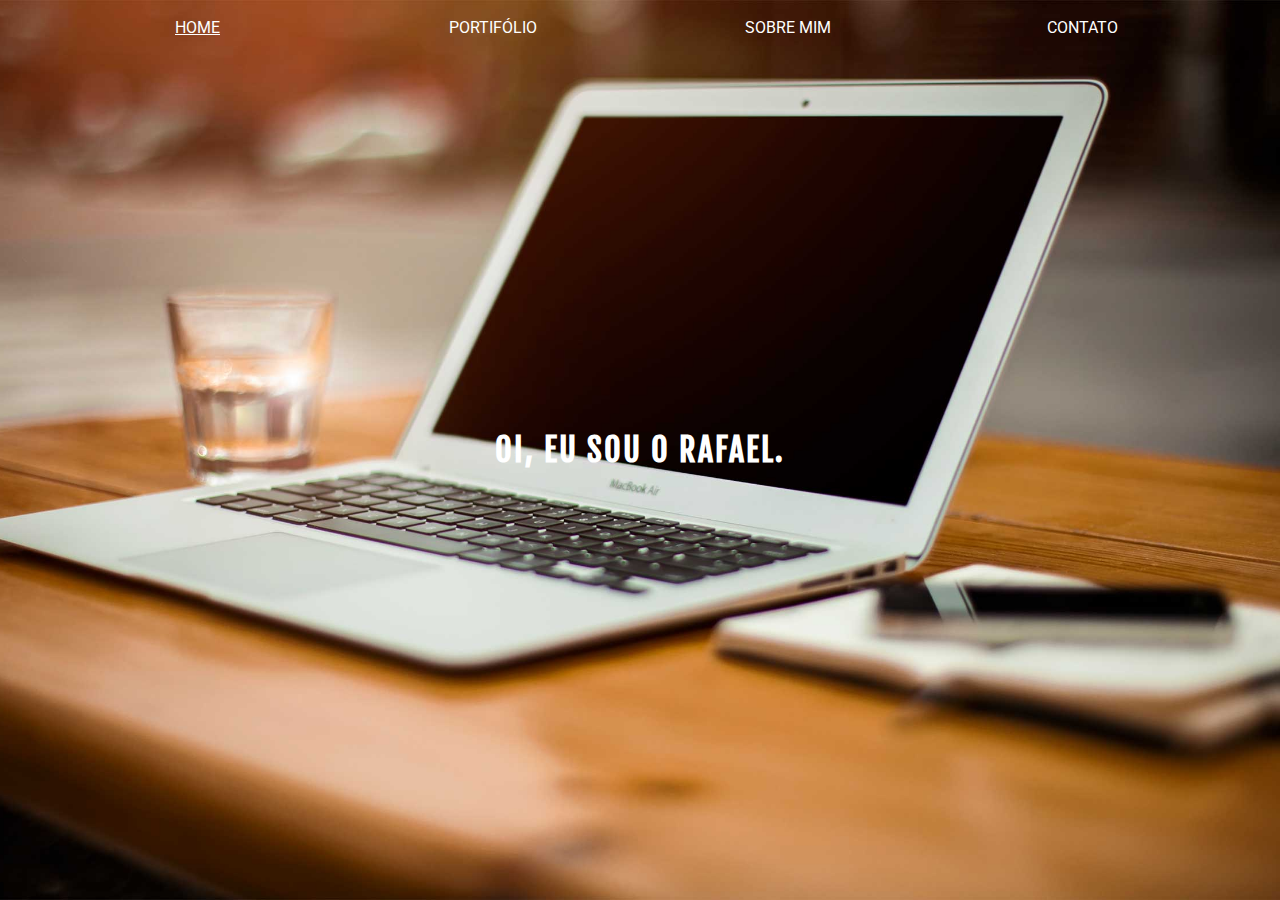
<file: index.html>
<!DOCTYPE html>
<html lang="en">
<head>
    <meta charset="UTF-8">
    <meta name="viewport" content="width=device-width, initial-scale=1, shrink-to-fit=no">
	<link rel="icon" href="img/favicon-logo.ico">
    <title>Rafael Pancione</title>
    <link rel="stylesheet" href="css/style.css">
</head>
<body>

	<div class="background" id="banner-home">
    <div class="container">
        <div class="row">
            <div class="col col-3">
                <div class="btn-nav"><a href="index.html" class="btn"><u>HOME</u></a></div>
            </div>
            <div class="col col-3">
                <div class="btn-nav"><a href="portifolio.html" class="btn">PORTIFÓLIO</a></div>
            </div>
            <div class="col col-3">
                <div class="btn-nav"><a href="aboutme.html" class="btn">SOBRE MIM</a></div>
            </div>
            <div class="col col-3">
                <div class="btn-nav"><a href="contact.html" class="btn">CONTATO</a></div>
            </div>
              <div class="col">
                <div class="center-text"><h1>OI, EU SOU O RAFAEL.<div>
              </div>
        </div>
    </div>
    </div>
    </div>
</body>
</html>
</file>
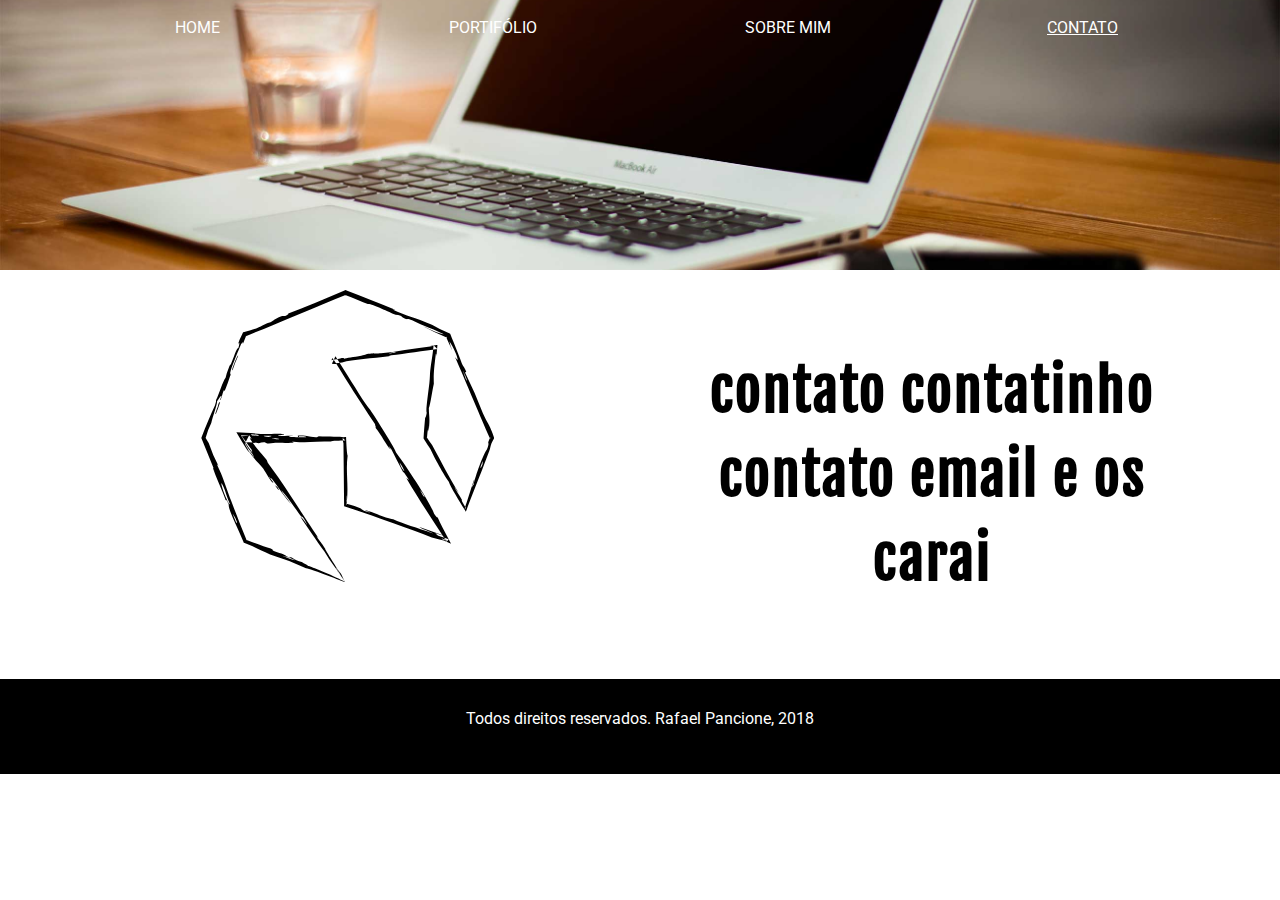
<file: contact.html>
<!DOCTYPE html>
<html lang="en">
<head>
    <meta charset="UTF-8">
    <meta name="viewport" content="width=device-width, initial-scale=1, shrink-to-fit=no">
	<link rel="icon" href="img/favicon-logo.ico">
    <title>Rafael Pancione</title>
    <link rel="stylesheet" href="css/style.css">
</head>
<body>

	<div class="background" id="banner-contact">
    <div class="container">
        <div class="row">
            <div class="col col-3">
                <div class="btn-nav"><a href="index.html" class="btn">HOME</a></div>
            </div>
            <div class="col col-3">
                <div class="btn-nav"><a href="portifolio.html" class="btn">PORTIFÓLIO</a></div>
            </div>
            <div class="col col-3">
                <div class="btn-nav"><a href="aboutme.html" class="btn">SOBRE MIM</a></div>
            </div>
            <div class="col col-3">
                <div class="btn-nav"><a href="contact.html" class="btn"><u>CONTATO</u></a></div>
            </div>
        </div>
        </div>
    </div>
    </div>

    <div class="background" id="section-b">
        <div class="container">
        <div class="col col-2">
            <p id="left"><img src="img/logo.svg" alt="Logo" class="svg"></p>
        </div>
        <div class="col col-2">
            <h1 id="right">contato contatinho contato email e os carai</h1>
        </div>
        </div>
    </div>


   <!-- footer-->
<footer class="background" id="main-footer">
    <p>Todos direitos reservados. Rafael Pancione, 2018</p>
</footer>

</body>
</html>
</file>
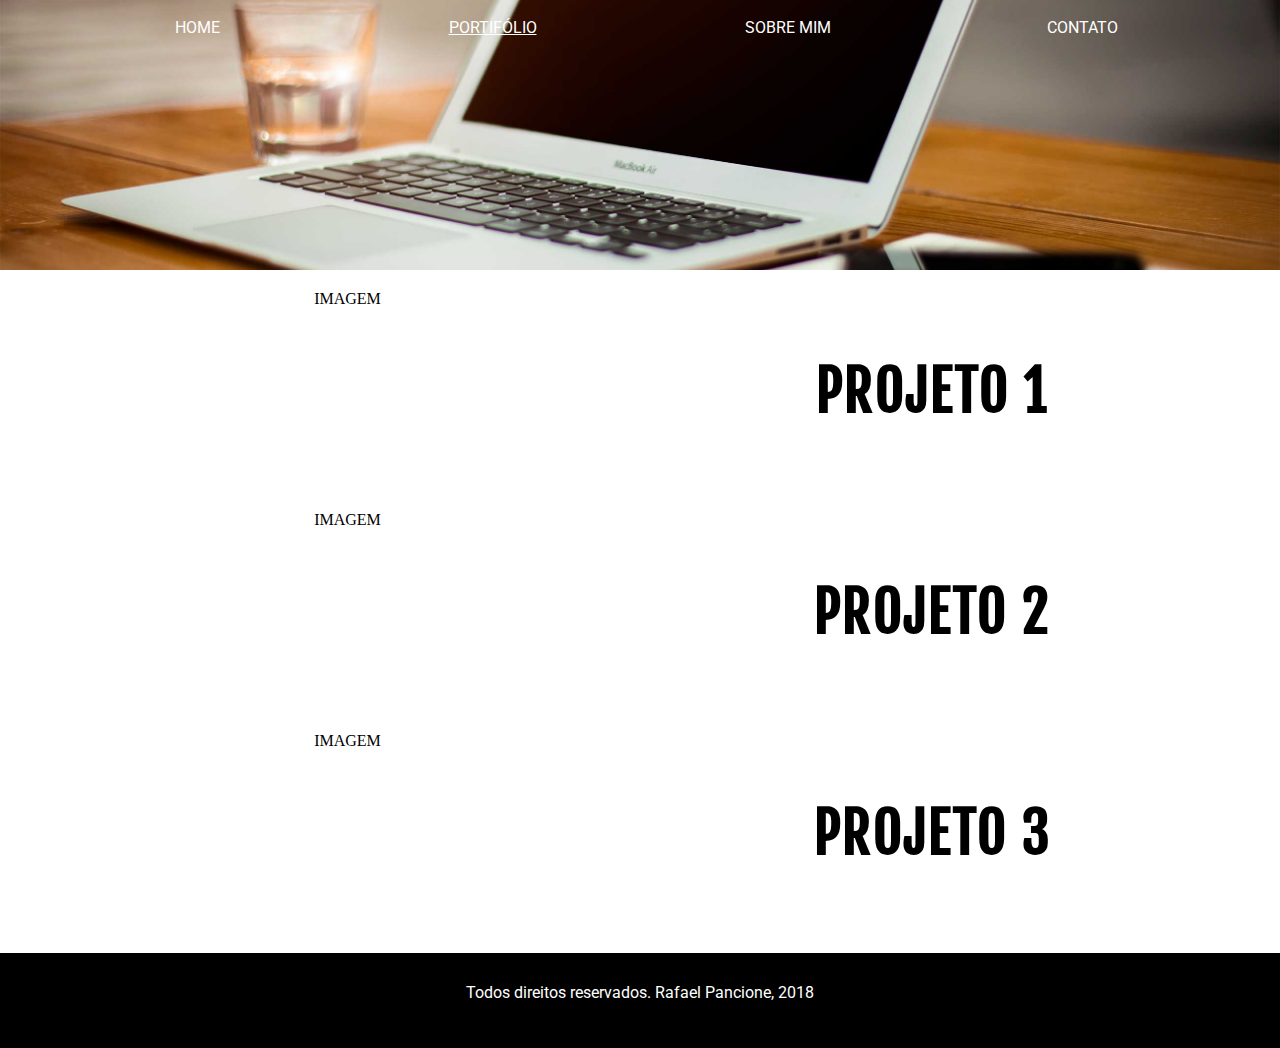
<file: portifolio.html>
<!DOCTYPE html>
<html lang="en">
<head>
    <meta charset="UTF-8">
    <meta name="viewport" content="width=device-width, initial-scale=1, shrink-to-fit=no">
	<link rel="icon" href="img/favicon-logo.ico">
    <title>Rafael Pancione</title>
    <link rel="stylesheet" href="css/style.css">
</head>
<body>

	<div class="background" id="banner-portifolio">
    <div class="container">
        <div class="row">
            <div class="col col-3">
                <div class="btn-nav"><a href="index.html" class="btn">HOME</a></div>
            </div>
            <div class="col col-3">
                <div class="btn-nav"><a href="portifolio.html" class="btn"><u>PORTIFÓLIO</u></a></div>
            </div>
            <div class="col col-3">
                <div class="btn-nav"><a href="aboutme.html" class="btn">SOBRE MIM</a></div>
            </div>
            <div class="col col-3">
                <div class="btn-nav"><a href="contact.html" class="btn">CONTATO</a></div>
            </div>
        </div>
        </div>
    </div>

    <div class="background" id="section-b">
    	<div class="container">
        <div class="col col-2">
            <p id="left">IMAGEM</p>
        </div>
        <div class="col col-2">
            <h1 id="right">PROJETO 1</h1>
        </div>
        </div>
    </div>

    <div class="background" id="section-b">
    	<div class="container">
        <div class="col col-2">
            <p id="left">IMAGEM</p>
        </div>
        <div class="col col-2">
            <h1 id="right">PROJETO 2</h1>
        </div>
        </div>
    </div>

    <div class="background" id="section-b">
    	<div class="container">
        <div class="col col-2">
            <p id="left">IMAGEM</p>
        </div>
        <div class="col col-2">
            <h1 id="right">PROJETO 3</h1>
        </div>
        </div>
    </div>

<!-- footer-->
<footer class="background" id="main-footer">
    <p>Todos direitos reservados. Rafael Pancione, 2018</p>
</footer>

</body>
</html>
</file>
<file: css/style.css>
@import url('https://fonts.googleapis.com/css?family=Fjalla+One|Roboto');
/* reset básico */
* {
    margin: 0;
    padding: 0;
    -webkit-box-sizing: border-box;
       -moz-box-sizing: border-box;
            box-sizing: border-box;
}

body, html{
    height: 100%;
}

/* ---- container ---- */
.background  {
    width: 100%;
    margin-left: auto;
    margin-right: auto;
    padding: 0 0px;
}

.container  {
    width: 100%;
    margin-left: auto;
    margin-right: auto;
    padding: 0 20px;
}
    @media (min-width: 1170px) {
        .container {
            max-width: 1170px;
            padding: 0;
        }
    }


/* ---- linha ---- */
.row {
    margin-left: -5px;
    margin-right: -5px;
}
    .row:before,
    .row:after {
        content: "";
        display: table;
    }
    .row:after {
        clear: both;
    }

/* ---- colunas ---- */
.col {
    display: inline-block;
    vertical-align: top;
    min-height: 1px;
    width: 100%;
    margin-right: -4px;
    *zoom: 1;
    *display: inline;
}   
    @media (min-width: 728px) {
        .col-3 {        /* tres colunas */
            width: 25%;
        }
         .col-2 {      /* duas colunas */
            width: 50%;
        }
    }


/* ---- menu-nav ---- */
.btn-nav {
    font-family: 'Roboto', sans-serif;
    padding: 5px;
    text-align: center;
    margin: 3px 0;
}

.btn{
    display: inline-block;
    color: #fff;
    text-decoration: none;
    margin: 10px ;
}

.btn:hover{
    color: #7f8c8d;
}
/*------------------*/

.center-text{
    font-family: 'Fjalla One', sans-serif;
    letter-spacing: 2px;
    position: absolute;
    color: #FFF;
    top: 50%;
    left: 50%;
    transform: translate(-50%,-50%);
    text-align: center;
}

#section-a{
    margin-top: 20px;
    font-family: 'Roboto', sans-serif;
    color: #000;
    text-align: center;
    line-height: 1.5;
}

#section-b{
    margin-top: 20px;
}

#left{
    text-align: center;
}

#right{
    font-family: 'Fjalla One', sans-serif;
    text-align: center;
    padding: 10%;
    font-size: 350%;
    letter-spacing: 2px;
    line-height: 1.5;
}

#main-footer{
   font-family: 'Roboto', sans-serif;
   margin-top: 20px;
   left: 0;
   bottom: 0;
   width: 100%;
   height: 95px;
   padding: 30px;
   background-color: #000;
   color: white;
   text-align: center;  
}

/* ---- banners ---- */

#banner-home{
    background: url(../img/bg.jpg);
    height: 100%; 
    background-position: center;
    background-repeat: no-repeat;
    background-size: cover;
}

#banner-aboutme{
    background: url(../img/bg.jpg);
    height: 30%; 
    background-position: center;
    background-repeat: no-repeat;
    background-size: cover;
}

#banner-portifolio{
    background: url(../img/bg.jpg);
    height: 30%; 
    background-position: center;
    background-repeat: no-repeat;
    background-size: cover;
}

#banner-contact{
    background: url(../img/bg.jpg);
    height: 30%; 
    background-position: center;
    background-repeat: no-repeat;
    background-size: cover;
}

/* ------------------------ */

.svg{
    width: 50%;
    height: 50%;
}
</file>
